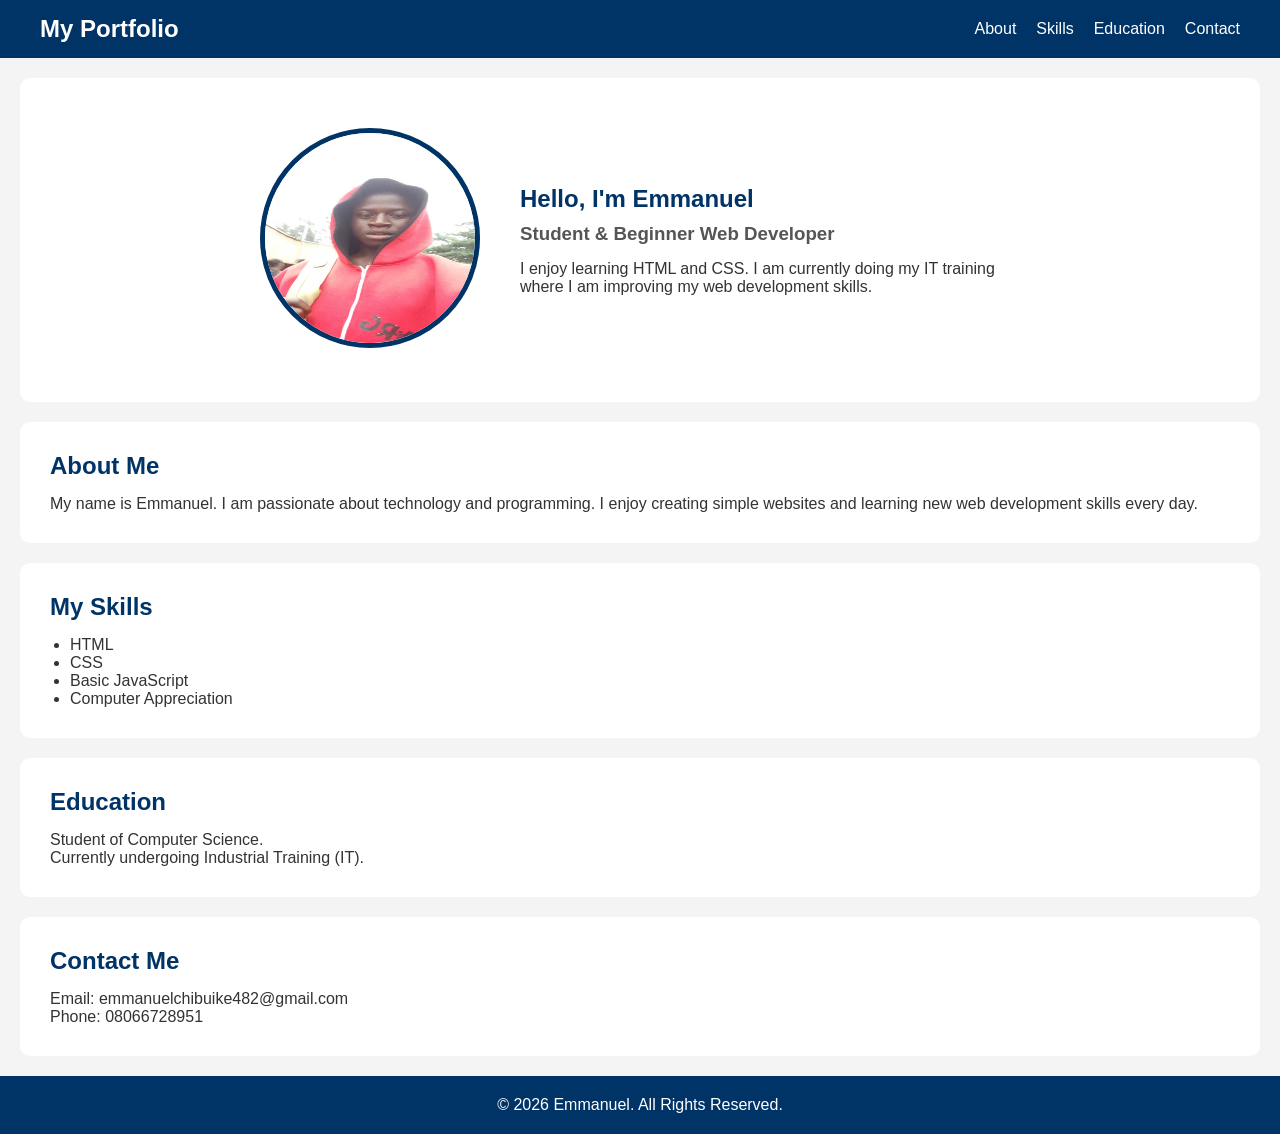
<file: portfolio.html>
<!DOCTYPE html>
<html lang="en">

<head>
    
    <meta charset="UTF-8">

    <!-- Makes the website responsive -->
    <meta name="viewport" content="width=device-width, initial-scale=1.0">

    
    <title>My Portfolio</title>

    
    <link rel="stylesheet" href="portfolio.css">
</head>

<body>



    <nav>
        <h2>My Portfolio</h2>

        <ul>
            <li><a href="#about">About</a></li>

            <li><a href="#skills">Skills</a></li>

            <li><a href="#education">Education</a></li>

            <li><a href="#contact">Contact</a></li>
        </ul>

    </nav>

   
    <section class="hero">

        <!-- Profile Picture -->
        <div class="image">

            <img src="myprofileig.jpg" alt="My Picture">

        </div>

        <div class="intro">

            <h1>Hello, I'm Emmanuel</h1>

            <h3>Student & Beginner Web Developer</h3>

            <p>
                I enjoy learning HTML and CSS.
                I am currently doing my IT training where
                I am improving my web development skills.
            </p>

        </div>

    </section>


          

    <section id="about">

        <h2>About Me</h2>

        <p>

            My name is Emmanuel.
            I am passionate about technology and programming.
            I enjoy creating simple websites and learning new
            web development skills every day.

        </p>

    </section>




    <section id="skills">

        <h2>My Skills</h2>

        <ul>

            <li>HTML</li>

            <li>CSS</li>

            <li>Basic JavaScript</li>

            <li>Computer Appreciation</li>

        </ul>

    </section>



   

    <section id="education">

        <h2>Education</h2>

        <p>

            Student of Computer Science.

        </p>

        <p>

            Currently undergoing Industrial Training (IT).

        </p>

    </section>




    <section id="contact">

        <h2>Contact Me</h2>

        <p>Email: emmanuelchibuike482@gmail.com</p>

        <p>Phone: 08066728951</p>

    </section>



   

    <footer>

        <p>© 2026 Emmanuel. All Rights Reserved.</p>

    </footer>

</body>

</html>
</file>
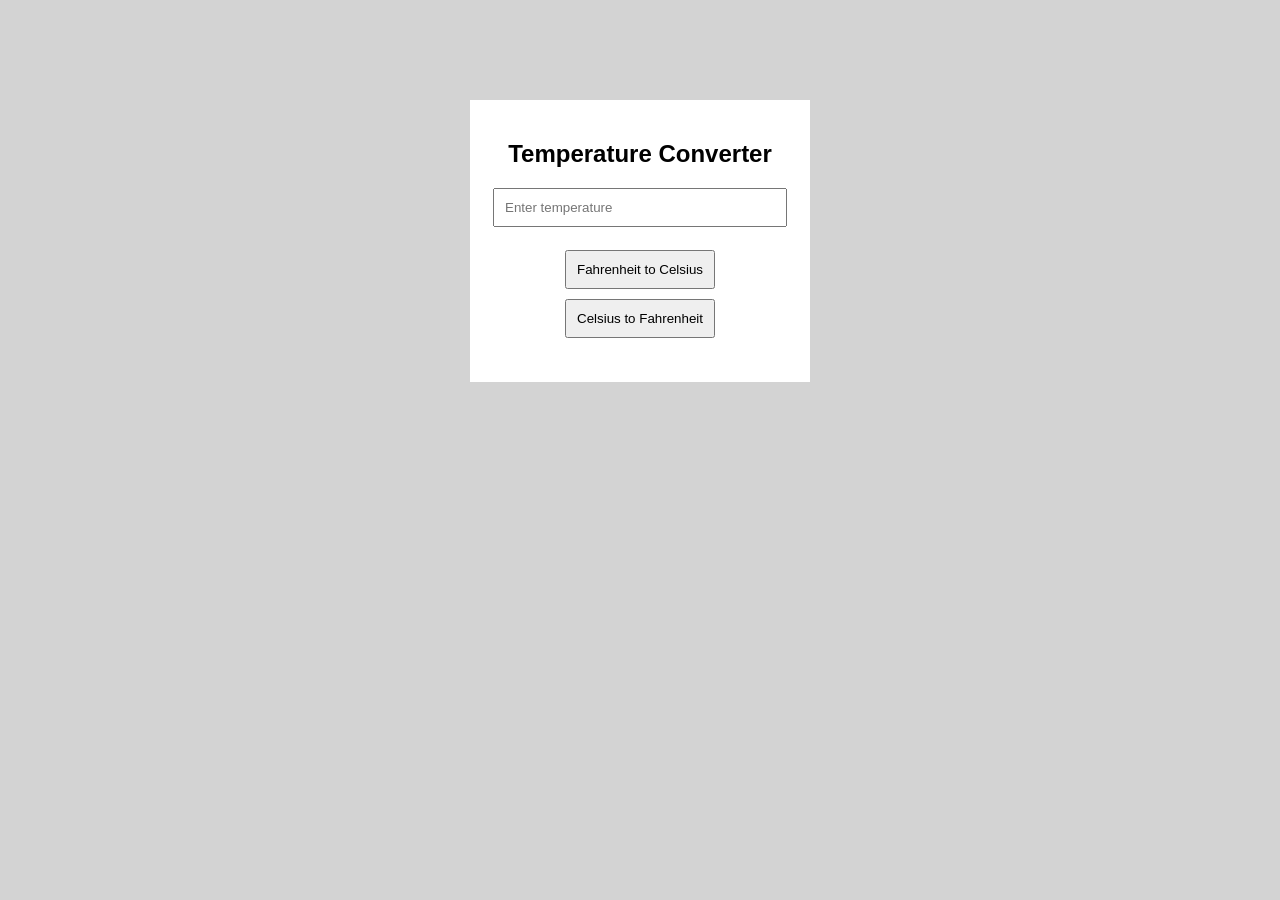
<file: temp.html>
<!DOCTYPE html>
<html>
<head>
    <title>Temperature Converter</title>
    <link rel="stylesheet" href="temp.css">
</head>
<body>

<div class="box">
    <h2>Temperature Converter</h2>

    <input type="number" id="temp" placeholder="Enter temperature">

    <br><br>

    <button onclick="fahrenheitToCelsius()">
        Fahrenheit to Celsius
    </button>

    <button onclick="celsiusToFahrenheit()">
        Celsius to Fahrenheit
    </button>

    <h3 id="result"></h3>

</div>

<script src="temp.js"></script>

</body>
</html>
</file>
<file: portfolio.css>
*{
    margin:0;
    padding:0;
    box-sizing:border-box;
}


/* Body Styling */

body{

    font-family:Arial, sans-serif;

    background:#f4f4f4;

    color:#333;

}



nav{

    background:#003366;

    color:white;

    display:flex;

    justify-content:space-between;

    align-items:center;

    padding:15px 40px;

}



nav ul{

    list-style:none;

    display:flex;

}


nav ul li{

    margin-left:20px;

}


nav ul li a{

    color:white;

    text-decoration:none;

}



.hero{

    display:flex;

    align-items:center;

    justify-content:center;

    padding:50px;

    gap:40px;

}



.image img{

    width:220px;

    height:220px;

    border-radius:50%;

    border:5px solid #003366;

}



.intro{

    max-width:500px;

}


.intro h1{

    color:#003366;

    margin-bottom:10px;

}


.intro h3{

    color:#555;

    margin-bottom:15px;

}



section{

    background:white;

    margin:20px;

    padding:30px;

    border-radius:10px;

}


section h2{

    color:#003366;

    margin-bottom:15px;

}


/* Skills */

#skills ul{

    margin-left:20px;

}


/* Footer */

footer{

    background:#003366;

    color:white;

    text-align:center;

    padding:20px;

}
</file>
<file: temp.css>
body{
    font-family: Arial;
    background: lightgray;
}

.box{
    width:300px;
    margin:100px auto;
    background:white;
    padding:20px;
    text-align:center;
}

input{
    width:90%;
    padding:10px;
}

button{
    margin:5px;
    padding:10px;
}
</file>
